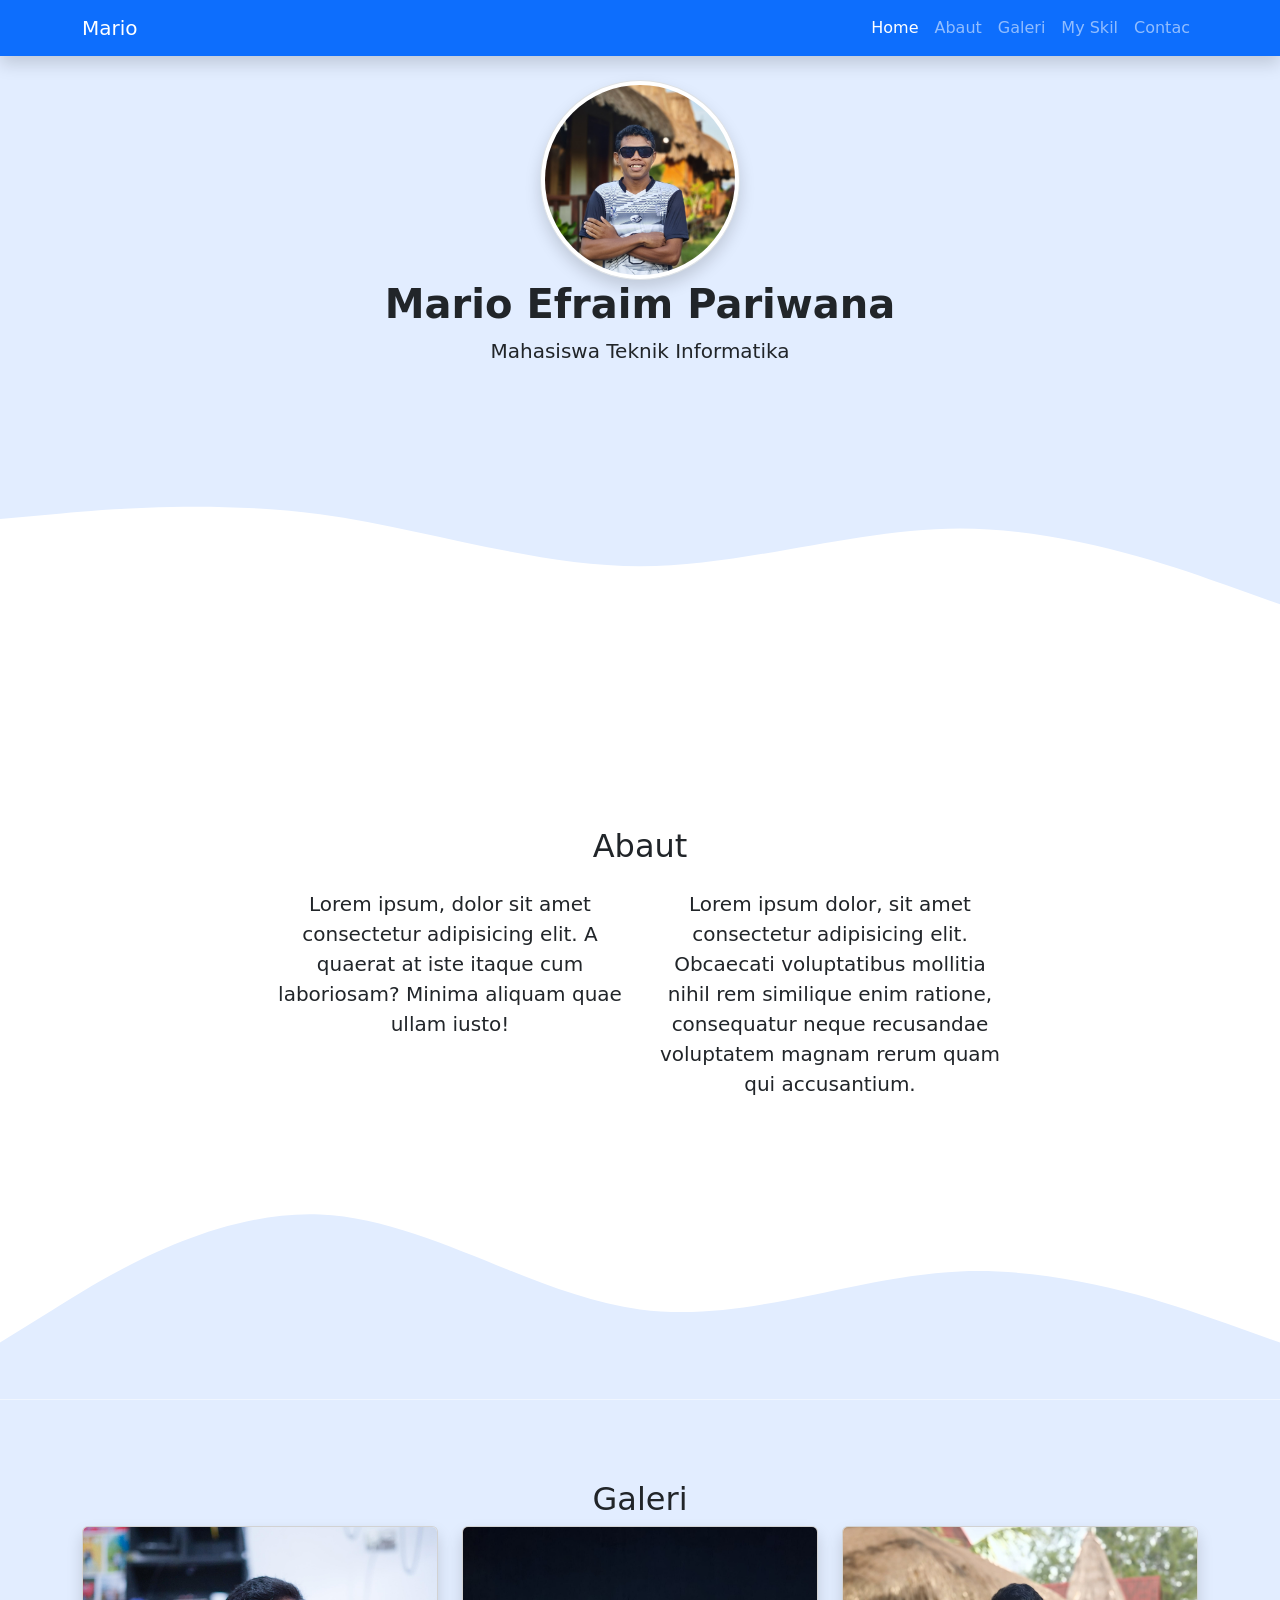
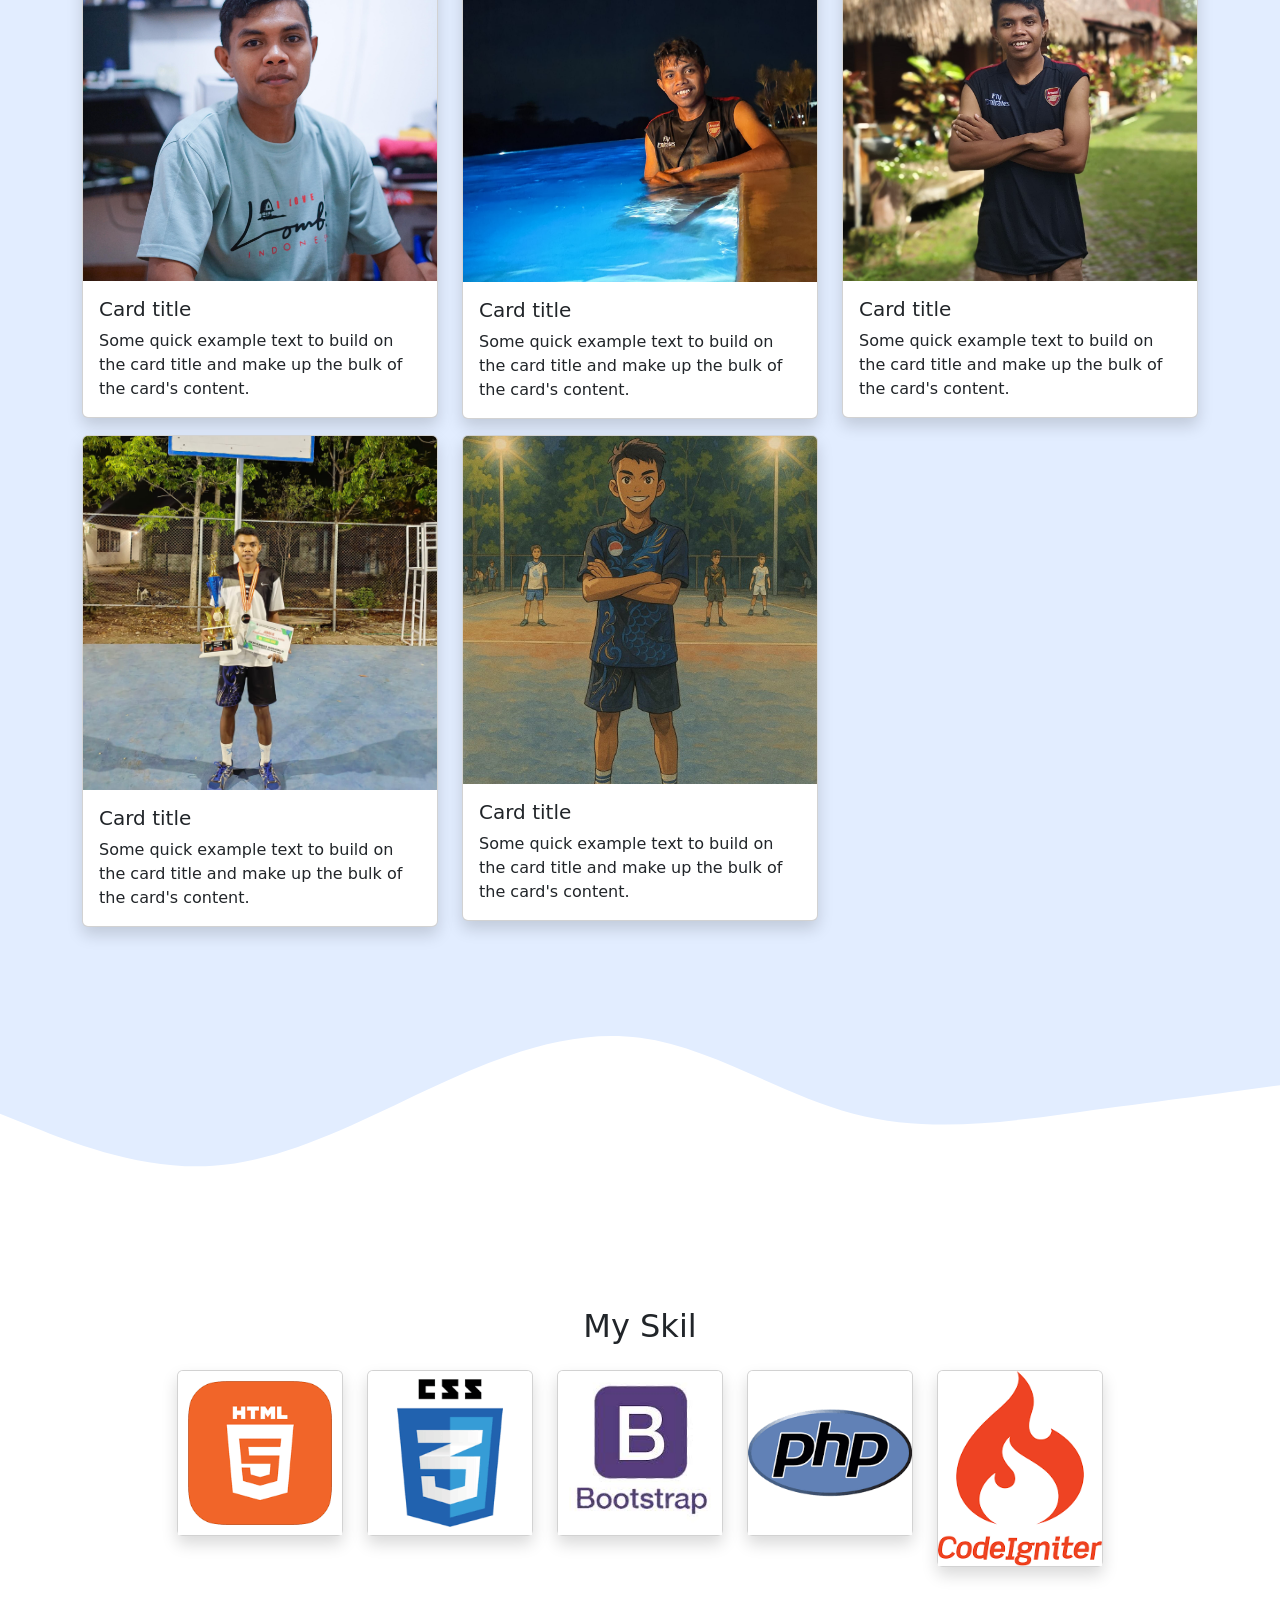
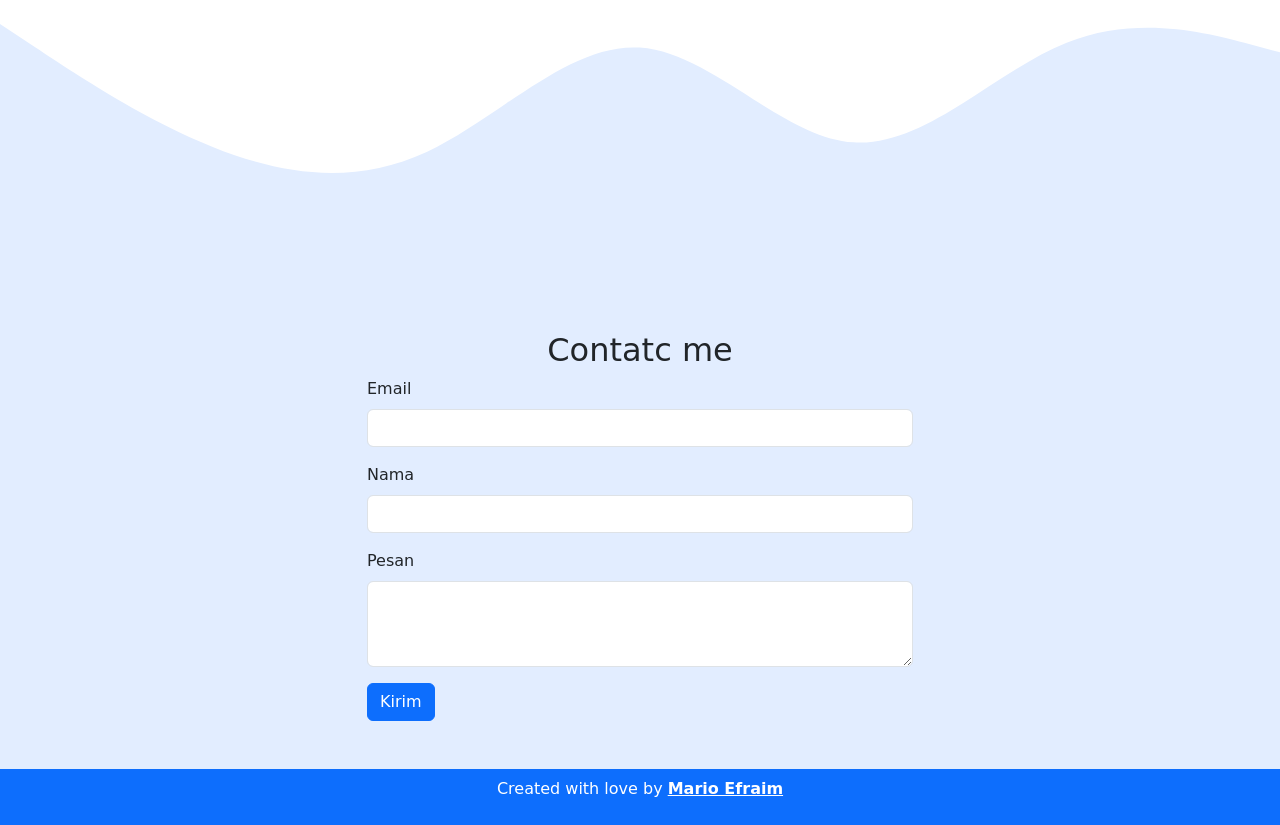
<file: portfolio.html>
<!DOCTYPE html>
<html lang="en">
  <head>
    <meta charset="utf-8" />
    <meta name="viewport" content="width=device-width, initial-scale=1" />
    <title>My Portfolio | Mario Efraim</title>
    <link href="css/bootstrap.min.css" rel="stylesheet" integrity="sha384-SgOJa3DmI69IUzQ2PVdRZhwQ+dy64/BUtbMJw1MZ8t5HZApcHrRKUc4W0kG879m7" crossorigin="anonymous" />
    <!-- my CSS -->
    <link rel="stylesheet" href="css/portfolio.css" />
  </head>
  <body id="home">
    <!-- Navbar -->
    <nav class="navbar navbar-expand-lg navbar-dark bg-primary shadow fixed-top">
      <div class="container">
        <a class="navbar-brand" href="#home">Mario</a>
        <button class="navbar-toggler" type="button" data-bs-toggle="collapse" data-bs-target="#navbarNav" aria-controls="navbarNav" aria-expanded="false" aria-label="Toggle navigation">
          <span class="navbar-toggler-icon"></span>
        </button>
        <div class="collapse navbar-collapse" id="navbarNav">
          <ul class="navbar-nav ms-auto">
            <li class="nav-item">
              <a class="nav-link active" aria-current="page" href="#home">Home</a>
            </li>
            <li class="nav-item">
              <a class="nav-link" href="#abaut">Abaut</a>
            </li>
            <li class="nav-item">
              <a class="nav-link" href="#galeri">Galeri</a>
            </li>
            <li class="nav-item">
              <a class="nav-link" href="#myskil">My Skil</a>
            </li>
            <li class="nav-item">
              <a class="nav-link" href="#contac">Contac</a>
            </li>
          </ul>
        </div>
      </div>
    </nav>
    <!-- Akhir Navbar -->

    <!-- Jumbotron -->
    <section class="jumbotron text-center pt-6">
      <img class="rounded-circle img-thumbnail shadow" src="img/profil.jpg" alt="" width="200px" />
      <h1 class="display-4 fs-1 fw-bold">Mario Efraim Pariwana</h1>
      <p class="lead">Mahasiswa Teknik Informatika</p>
    </section>
    <svg xmlns="http://www.w3.org/2000/svg" viewBox="0 0 1440 320">
      <path
        fill="#e2edff"
        fill-opacity="1"
        d="M0,64L60,58.7C120,53,240,43,360,58.7C480,75,600,117,720,117.3C840,117,960,75,1080,74.7C1200,75,1320,117,1380,138.7L1440,160L1440,0L1380,0C1320,0,1200,0,1080,0C960,0,840,0,720,0C600,0,480,0,360,0C240,0,120,0,60,0L0,0Z"
      ></path>
    </svg>
    <!-- Akhir Jumbotron -->

    <!-- Abaut -->
    <section id="abaut" class="">
      <div class="container">
        <div class="row text-center mb-3">
          <div class="col">
            <h2>Abaut</h2>
          </div>
        </div>
        <div class="row justify-content-center fs-5 text-center">
          <div class="col-md-4">
            <p>Lorem ipsum, dolor sit amet consectetur adipisicing elit. A quaerat at iste itaque cum laboriosam? Minima aliquam quae ullam iusto!</p>
          </div>
          <div class="col-md-4">
            <p>Lorem ipsum dolor, sit amet consectetur adipisicing elit. Obcaecati voluptatibus mollitia nihil rem similique enim ratione, consequatur neque recusandae voluptatem magnam rerum quam qui accusantium.</p>
          </div>
        </div>
      </div>
    </section>
    <svg xmlns="http://www.w3.org/2000/svg" viewBox="0 0 1440 320">
      <path
        fill="#e2edff"
        fill-opacity="1"
        d="M0,256L60,218.7C120,181,240,107,360,112C480,117,600,203,720,218.7C840,235,960,181,1080,176C1200,171,1320,213,1380,234.7L1440,256L1440,320L1380,320C1320,320,1200,320,1080,320C960,320,840,320,720,320C600,320,480,320,360,320C240,320,120,320,60,320L0,320Z"
      ></path>
    </svg>
    <!-- Akhir Abaut -->

    <!-- Galeri -->
    <section id="galeri">
      <div class="container">
        <div class="row text-center">
          <div class="col">
            <h2>Galeri</h2>
          </div>
        </div>
      </div>
      <div class="container">
        <div class="row">
          <div class="col-md-4 mb-3">
            <div class="card shadow">
              <img src="img/1.jpg" class="card-img-top" alt="..." />
              <div class="card-body">
                <h5 class="card-title">Card title</h5>
                <p class="card-text">Some quick example text to build on the card title and make up the bulk of the card's content.</p>
              </div>
            </div>
          </div>
          <div class="col-md-4 mb-3">
            <div class="card shadow">
              <img src="img/2.jpg" class="card-img-top" alt="..." />
              <div class="card-body">
                <h5 class="card-title">Card title</h5>
                <p class="card-text">Some quick example text to build on the card title and make up the bulk of the card's content.</p>
              </div>
            </div>
          </div>
          <div class="col-md-4 mb-3">
            <div class="card shadow">
              <img src="img/3.jpg" class="card-img-top" alt="..." />
              <div class="card-body">
                <h5 class="card-title">Card title</h5>
                <p class="card-text">Some quick example text to build on the card title and make up the bulk of the card's content.</p>
              </div>
            </div>
          </div>
          <div class="col-md-4 mb-3">
            <div class="card shadow">
              <img src="img/4.jpg" class="card-img-top" alt="..." />
              <div class="card-body">
                <h5 class="card-title">Card title</h5>
                <p class="card-text">Some quick example text to build on the card title and make up the bulk of the card's content.</p>
              </div>
            </div>
          </div>
          <div class="col-md-4 mb-3">
            <div class="card shadow">
              <img src="img/5.jpeg" class="card-img-top" alt="..." />
              <div class="card-body">
                <h5 class="card-title">Card title</h5>
                <p class="card-text">Some quick example text to build on the card title and make up the bulk of the card's content.</p>
              </div>
            </div>
          </div>
        </div>
      </div>
    </section>
    <svg xmlns="http://www.w3.org/2000/svg" viewBox="0 0 1440 320">
      <path
        fill="#e2edff"
        fill-opacity="1"
        d="M0,192L40,208C80,224,160,256,240,250.7C320,245,400,203,480,165.3C560,128,640,96,720,106.7C800,117,880,171,960,192C1040,213,1120,203,1200,192C1280,181,1360,171,1400,165.3L1440,160L1440,0L1400,0C1360,0,1280,0,1200,0C1120,0,1040,0,960,0C880,0,800,0,720,0C640,0,560,0,480,0C400,0,320,0,240,0C160,0,80,0,40,0L0,0Z"
      ></path>
    </svg>
    <!-- Akhir Galeri -->

    <!-- my Skil -->
    <section id="myskil">
      <div class="container">
        <div class="row text-center mb-3">
          <div class="col">
            <h2>My Skil</h2>
          </div>
        </div>
        <div class="row justify-content-center">
          <div class="col-2">
            <div class="card shadow">
              <img src="img/HTML.png" class="card-img-top" alt="..." />
            </div>
          </div>
          <div class="col-2">
            <div class="card shadow">
              <img src="img/css.png" class="card-img-top" alt="..." />
            </div>
          </div>
          <div class="col-2">
            <div class="card shadow">
              <img src="img/bootstrap.jpg" class="card-img-top" alt="..." />
            </div>
          </div>
          <div class="col-2">
            <div class="card shadow">
              <img src="img/php2.png" class="card-img-top" alt="..." />
            </div>
          </div>
          <div class="col-2">
            <div class="card shadow">
              <img src="img/ci.png" class="card-img-top" alt="..." />
            </div>
          </div>
        </div>
      </div>
    </section>
    <svg xmlns="http://www.w3.org/2000/svg" viewBox="0 0 1440 320">
      <path
        fill="#e2edff"
        fill-opacity="1"
        d="M0,64L40,90.7C80,117,160,171,240,202.7C320,235,400,245,480,208C560,171,640,85,720,90.7C800,96,880,192,960,197.3C1040,203,1120,117,1200,85.3C1280,53,1360,75,1400,85.3L1440,96L1440,320L1400,320C1360,320,1280,320,1200,320C1120,320,1040,320,960,320C880,320,800,320,720,320C640,320,560,320,480,320C400,320,320,320,240,320C160,320,80,320,40,320L0,320Z"
      ></path>
    </svg>
    <!-- Akhir my Skil -->

    <!-- contak -->
    <section id="contac">
      <div class="container pb-5">
        <div class="row text-center">
          <div class="col"><h2>Contatc me</h2></div>
        </div>
        <div class="row justify-content-center">
          <div class="col-6">
            <form>
              <div class="mb-3">
                <label for="exampleInputEmail1" class="form-label">Email</label>
                <input type="email" class="form-control" id="exampleInputEmail1" aria-describedby="emailHelp" />
              </div>
              <div class="mb-3">
                <label for="name" class="form-label">Nama</label>
                <input type="text" class="form-control" id="exampleInputPassword1" />
              </div>
              <div class="mb-3">
                <label for="exampleFormControlTextarea1" class="form-label">Pesan</label>
                <textarea class="form-control" id="exampleFormControlTextarea1" rows="3"></textarea>
              </div>
              <button type="submit" class="btn btn-primary">Kirim</button>
            </form>
          </div>
        </div>
      </div>
    </section>
    <!-- akhir contak -->

    <!-- footer -->
    <footer class="bg-primary text-center p-2 text-white">
      <p>Created with love by <a class="text-white fw-bold" href="https://www.instagram.com/ngailu_beku/">Mario Efraim</a></p>
    </footer>
    <!-- akhir footer -->

    <script src="js/bootstrap.bundle.min.js" integrity="sha384-k6d4wzSIapyDyv1kpU366/PK5hCdSbCRGRCMv+eplOQJWyd1fbcAu9OCUj5zNLiq" crossorigin="anonymous"></script>
  </body>
</html>
</file>
<file: css/portfolio.css>
.jumbotron {
  padding: 5rem 1rem;
  background-color: #e2edff;
}
#galeri {
  background-color: #e2edff;
}
#contac {
  background-color: #e2edff;
}
section {
  padding-top: 5rem;
}
</file>
